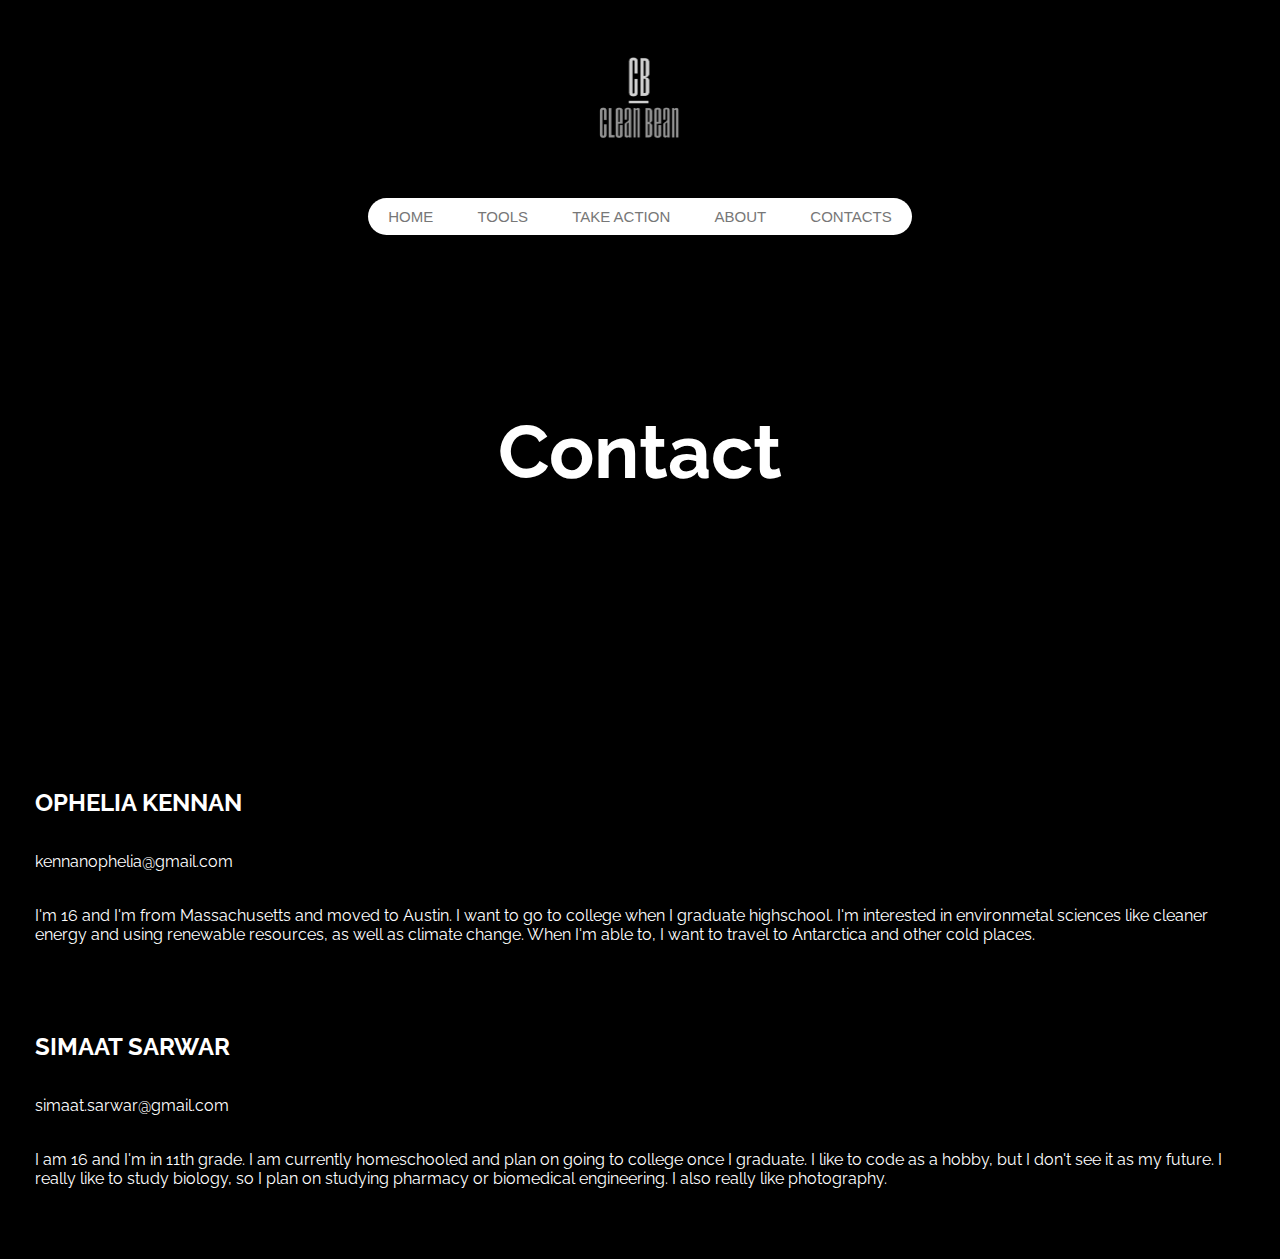
<file: contact.html>
<!DOCTYPE html>
<html>
   <style>
   body {
       background: black; no-repeat center fixed;
       backhround-size cover;
       height: 100%
       overFlow: scroll;
   }
   @import url('https://fonts.googleapis.com/css?family=Roboto');

body{
  font-family: 'Roboto', sans-serif;
}

h2{
  margin:0px;
  text-transform: uppercase;
}

h6{
  margin:0px;
  color:#777;
}

.wrapper{
  text-align:center;
  margin:50px auto;
}

.tabs{
  margin-top:50px;
  font-size:15px;
  padding:0px;
  list-style:none;
  background:#fff;
  box-shadow:0px 5px 20px rgba(0,0,0,0.1);
  display:inline-block;
  border-radius:50px;
  position:relative;
}

.tabs a{
  text-decoration:none;
  color: #777;
  text-transform:uppercase;
  padding:10px 20px;
  display:inline-block;
  position:relative;
  z-index:1;
  transition-duration:0.6s;
}

.tabs a.active{
  color:#fff;
}

.tabs a i{
  margin-right:5px;
}

.tabs .selector{
  height:100%;
  display:inline-block;
  position:absolute;
  left:0px;
  top:0px;
  z-index:1;
  border-radius:50px;
  transition-duration:0.6s;
  transition-timing-function: cubic-bezier(0.68, -0.55, 0.265, 1.55);
  background: #05abe0;
  background: -moz-linear-gradient(45deg, #05abe0 0%, #8200f4 100%);
  background: -webkit-linear-gradient(45deg, #05abe0 0%,#8200f4 100%);
  background: linear-gradient(45deg, #05abe0 0%,#8200f4 100%);
  filter: progid:DXImageTransform.Microsoft.gradient( startColorstr='#05abe0', endColorstr='#8200f4',GradientType=1 );
}
</style>

<head>
   <meta charset="UTF-8>"
   <meta name="veiwport" content="width=device=width, intial-scale=1"/>
   <title>Clean Bean</title>
       <link rel="stylesheet" type="text/css" href="style.css">
       <link href="https://fonts.googleapis.com/css?family=Advent+Pro|Raleway&display=swap" rel="stylesheet">
       <link href="https://fonts.googleapis.com/css?family=Anton&display=swap" rel="stylesheet">
       <style>
body, html {
  height: 100%;
  margin: 0;
}

.bg {
  /* The image used */
  background-image: url("https://images.squarespace-cdn.com/content/v1/52c22508e4b05fa3de86a340/1414530114518-A48RQACJHC7QPMYQ3W61/ke17ZwdGBToddI8pDm48kNBhxsR5AixTPaSt36FQjZRZw-zPPgdn4jUwVcJE1ZvWQUxwkmyExglNqGp0IvTJZamWLI2zvYWH8K3-s_4yszcp2ryTI0HqTOaaUohrI8PIHEpb-MmdDNvFVgjmeoENIlexef176In2EgYPtI8R2-8KMshLAGzx4R3EDFOm1kBS/Bull+Moose+in+Denali+%7C+www.BullMoosePatrol.com");

  /* Full height */
  height: 50%;

  /* Center and scale the image nicely */
  background-position: center;
  background-repeat: no-repeat;
  background-size: cover;
}
</style>
</head>

<!-- <div class="topnav">
  <ul>
    <li><a class="active" href="index.html">HOME</a></li>
    <li><a href="tools.html">TOOLS</a></li>
    <li><a href="takeaction.html">TAKE ACTION</a></li>
    <li><a href="about.html">ABOUT</a></li>
    <li><a href="contact.html">CONTACT</a></li>
  </ul>
</div> -->

<div class="wrapper">
    <center><a href= "tools.html"><img src= "logo.png" width= 90.5px height=93.75></a></center>
    
    <nav class="tabs">
        <div class="selector"></div>
        <a href="index.html">Home</a>
        <a href="tools.html">Tools</a>
        <a href="takeaction.html">Take Action</a>
        <a href="about.html">About</a>
        <a href="contact.html">Contacts</a>
      </nav>
    </div>

<div class="bg"><br><br><br><br><h1 style= "font-size: 75px; color: white; font-family: 'Raleway', sans-serif; text-align: center">Contact</h1>
</div>
<!-- <h1><p style= "font-size: 75px; color: white; font-family: 'Raleway', sans-serif; text-align: center">Contact</p></h1> -->
<br>
      <h2><p style="color: white; font-family: 'Raleway', sans-serif; margin: 35px;">Ophelia Kennan</p></h2>
      <p style="color: white; font-family: 'Raleway', sans-serif; margin: 35px;"> kennanophelia@gmail.com</p>
      <p style="color: white; font-family: 'Raleway', sans-serif; margin: 35px;"> I'm 16 and I'm from Massachusetts and moved to Austin. I want to go to college when I graduate highschool. I'm interested in environmetal sciences like cleaner energy and using renewable resources, as well as climate change. When I'm able to, I want to travel to Antarctica and other cold places.</p></center>
<br>
      <h2><p style="color: white; font-family: 'Raleway', sans-serif; margin: 35px;">Simaat Sarwar</p></h2>
      <p style="color: white; font-family: 'Raleway', sans-serif; margin: 35px; ">simaat.sarwar@gmail.com</p>
      <p style="color: white; font-family: 'Raleway', sans-serif; margin: 35px;">I am 16 and I'm in 11th grade. I am currently homeschooled and plan on going to college once I graduate. I like to code as a hobby, but I don't see it as my future. I really like to study biology, so I plan on studying pharmacy or biomedical engineering. I also really like photography.</p></center>
<br>
<br>

</html>
</file>
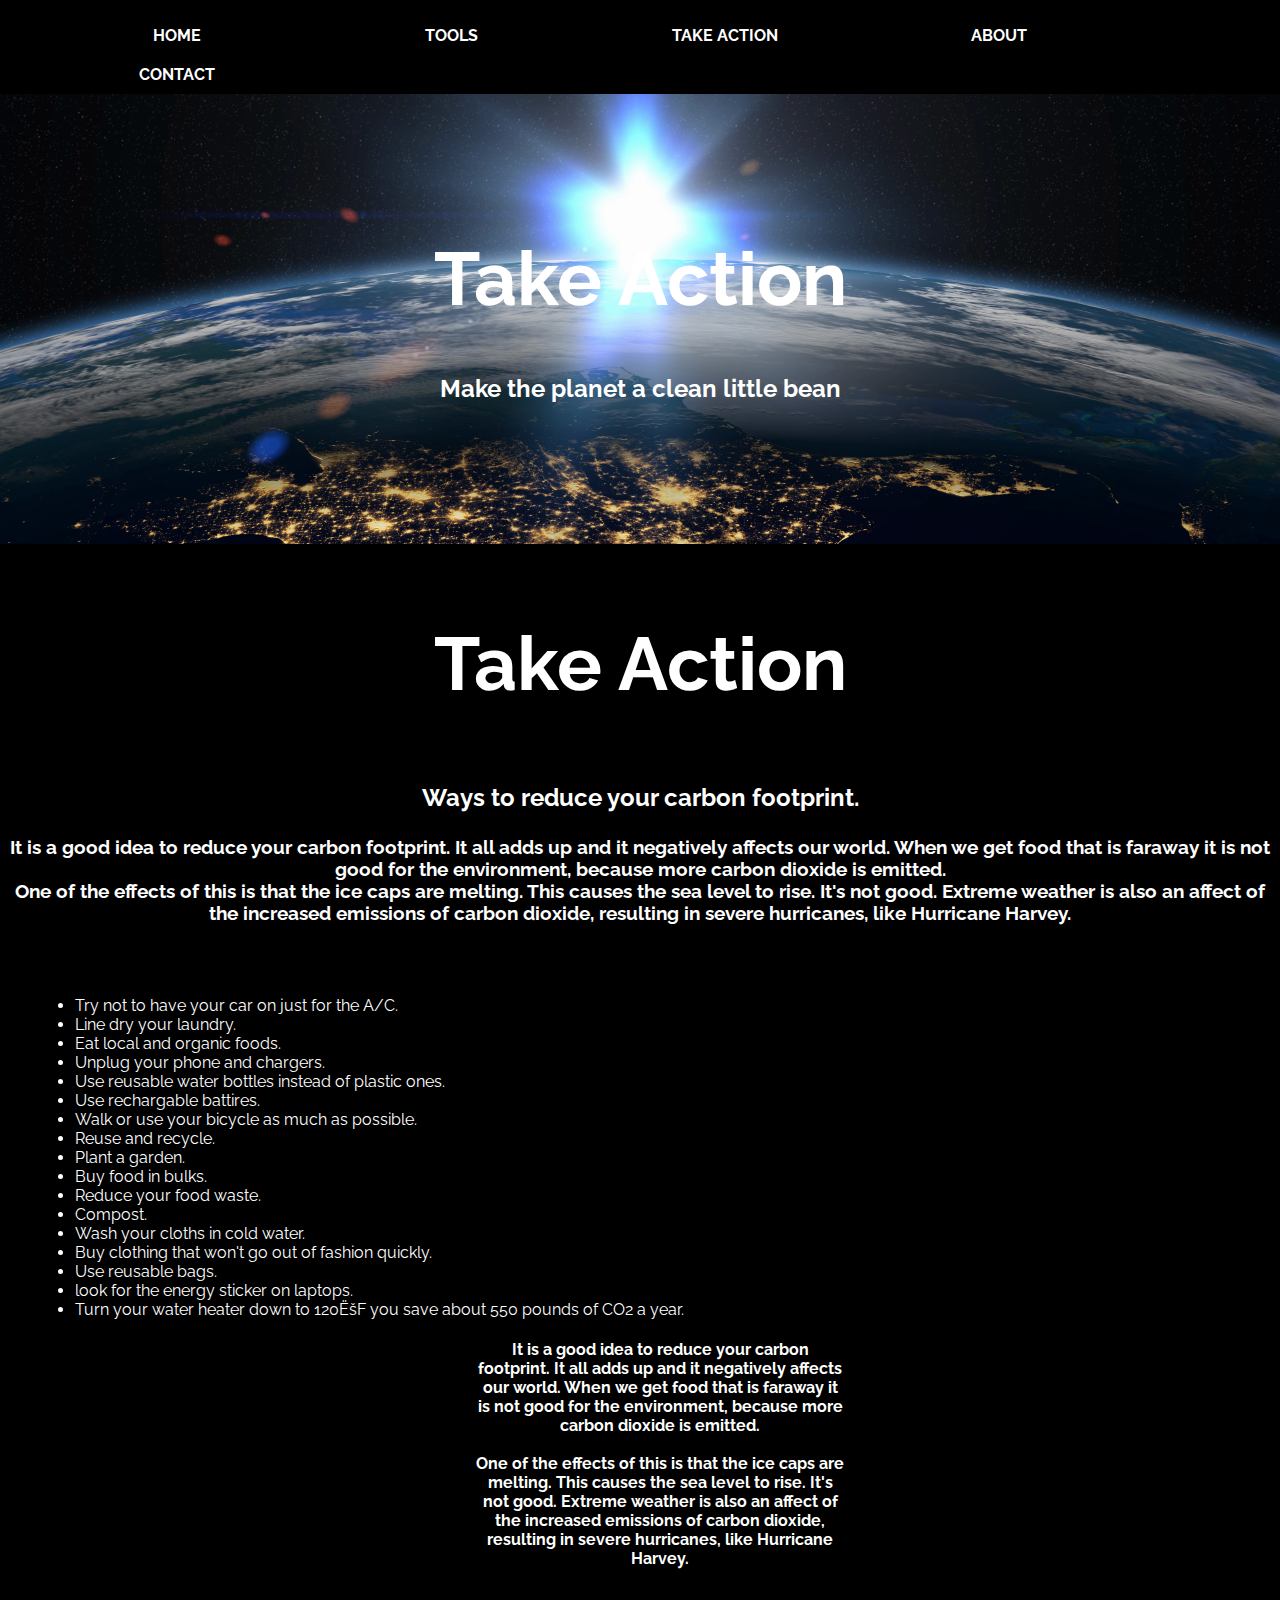
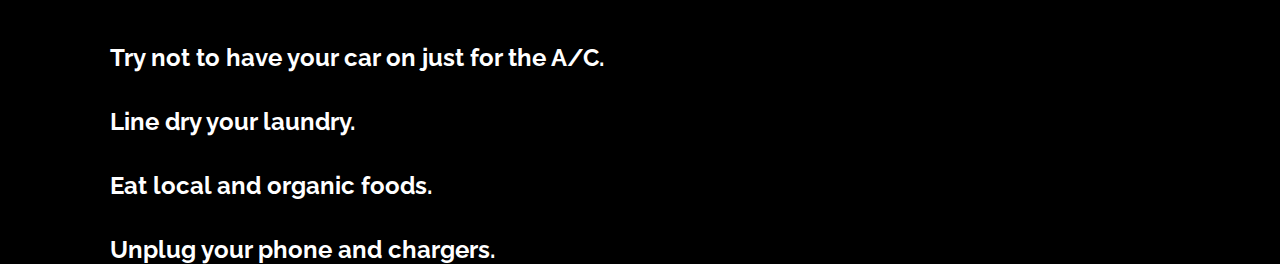
<file: takeaction.html>
<!DOCTYPE html>
<html>
   <style>
   body {
       background: black; no-repeat center fixed;
       background-size cover;
       height: 100%
       overFlow: scroll;
   }
</style>

<head>
   <meta charset="UTF-8>"
   <meta name="veiwport" content="width=device=width, intial-scale=1"/>
   <title>Clean Bean</title>
       <link rel="stylesheet" type="text/css" href="style.css">
       <link href="https://fonts.googleapis.com/css?family=Advent+Pro|Raleway&display=swap" rel="stylesheet">
       <link href="https://fonts.googleapis.com/css?family=Anton&display=swap" rel="stylesheet">
       <style>
body, html {
  height: 100%;
  margin: 0;
}

.bg {
  /* The image used */
  background-image: url("earth1.jpeg");

  /* Full height */
  height: 50%;

  /* Center and scale the image nicely */
  background-position: center;
  background-repeat: no-repeat;
  background-size: cover;
}
</style>
</head>

<body>
  <div class="topnav">
    <ul>
      <li><a class="active" href="index.html">HOME</a></li>
      <li><a href="tools.html">TOOLS</a></li>
      <li><a href="takeaction.html">TAKE ACTION</a></li>
      <li><a href="about.html">ABOUT</a></li>
      <li><a href="contact.html">CONTACT</a></li>
    </ul>
  </div>
 <div class="bg"><br><br><br><br><br><h1 style= "font-size: 75px; color: white; font-family: 'Raleway', sans-serif; text-align: center">Take Action</h1>
   <center><h2 style="color: white; font-family: 'Raleway', sans-serif;">Make the planet a clean little bean</center></h2>
</div>
<h1><p style= "font-size: 75px; color: white; font-family: 'Raleway', sans-serif; text-align: center">Take Action</p></h1>
   <center><h2><p style="color: white; font-family: 'Raleway', sans-serif;">Ways to reduce your carbon footprint.</center></p></h2>
   <center><h3><p style="color: white; font-family: 'Raleway', sans-serif;">It is a good idea to reduce your carbon footprint. It all adds up and it negatively affects our world. When we get food that is faraway it is not good for the environment, because more carbon dioxide is emitted. <br>
         One of the effects of this is that the ice caps are melting. This causes the sea level to rise. It's not good. Extreme weather is also an affect of the increased emissions of carbon dioxide, resulting in severe hurricanes, like Hurricane Harvey.  </center></p></h3><br>
     <ul style="color: white; font-family: 'Raleway', sans-serif; margin: 35px">
        <li>Try not to have your car on just for the A/C.</li>
        <li>Line dry your laundry.</li>
        <li>Eat local and organic foods.</li>
        <li>Unplug your phone and chargers.</li>
        <li>Use reusable water bottles instead of plastic ones.</li>
        <li>Use rechargable battires.</li>
        <li>Walk or use your bicycle as much as possible.</li>
        <li>Reuse and recycle.</li>
        <li>Plant a garden.</li>
        <li>Buy food in bulks.</li>
        <li>Reduce your food waste.</li>
        <li>Compost.</li>
        <li>Wash your cloths in cold water.</li>
        <li>Buy clothing that won't go out of fashion quickly.</li>
        <li>Use reusable bags.</li>
        <li>look for the energy sticker on laptops.</li>
        <li> Turn your water heater down to 120˚F you save about 550 pounds of CO2 a year.</li>
        

<!-- <h1 style= "font-size: 75px; color: white; font-family: 'Raleway', sans-serif; text-align: center">Take Action</h1> -->
   <!-- <center><h2 style="color: white; font-family: 'Raleway', sans-serif;">Make the planet a clean little bean</center></h2> -->
   <center><h4 style="color: white; font-family: 'Raleway', sans-serif; margin-left: 400px; margin-right: 400px">It is a good idea to reduce your carbon footprint. It all adds up and it negatively affects our world. When we get food that is faraway it is not good for the environment, because more carbon dioxide is emitted. <br>
        <br>One of the effects of this is that the ice caps are melting. This causes the sea level to rise. It's not good. Extreme weather is also an affect of the increased emissions of carbon dioxide, resulting in severe hurricanes, like Hurricane Harvey.  </center></h3><br>
     <!-- <ul style="color: white; font-family: 'Raleway', sans-serif; margin: 35px"> -->
        <h2 style="color: white; font-family: 'Raleway', sans-serif; margin: 35px">Try not to have your car on just for the A/C.</h2></li>
          <!-- <p style="color: white; font-family: 'Raleway', sans-serif; margin: 35px"> When you are in the car waiting for someone or you need to step out of your car, try not to leave your A/C running while you are waiting since you are burning fuel and that emits a significant amount of carbon dioxide.</p> -->
        <h2 style="color: white; font-family: 'Raleway', sans-serif; margin: 35px">Line dry your laundry.</h2>
        <h2 style="color: white; font-family: 'Raleway', sans-serif; margin: 35px">Eat local and organic foods.</h2>
        <h2 style="color: white; font-family: 'Raleway', sans-serif; margin: 35px">Unplug your phone and chargers.</h2>
     </ul>


    </Body>
<html>
</file>
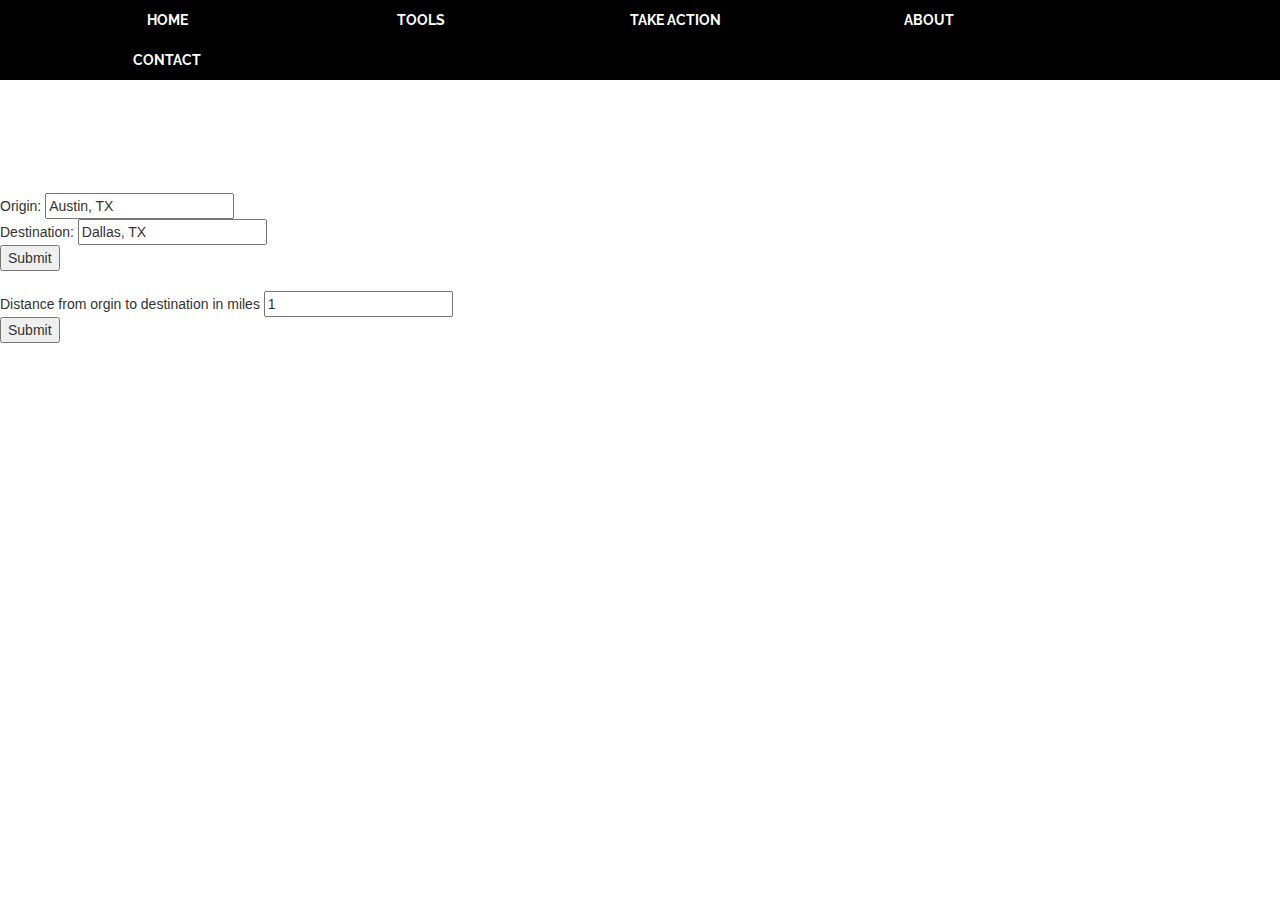
<file: tools.html>
<!DOCTYPE html>
<html>
   <style>
   body {
       background: black; no-repeat center fixed;
       background-size cover;
       height: 100%
       overFlow: scroll;
   }
</style>

<head>
  <meta name="viewport" content="initial-scale=1.0">
   <meta charset="UTF-8>"
   <meta name="veiwport" content="width=device=width, intial-scale=1"/>
   <title>Clean Bean</title>

       <link rel="stylesheet" type="text/css" href="style.css">
       <link href="https://fonts.googleapis.com/css?family=Advent+Pro|Raleway&display=swap" rel="stylesheet">
       <link href="https://fonts.googleapis.com/css?family=Anton&display=swap" rel="stylesheet">
       <link rel="stylesheet" href="https://maxcdn.bootstrapcdn.com/bootstrap/3.3.7/css/bootstrap.min.css" integrity="sha384-BVYiiSIFeK1dGmJRAkycuHAHRg32OmUcww7on3RYdg4Va+PmSTsz/K68vbdEjh4u" crossorigin="anonymous">
     	 <link rel="stylesheet" href="https://maxcdn.bootstrapcdn.com/font-awesome/4.6.3/css/font-awesome.min.css">
       <script src="https://d3js.org/d3.v5.min.js"></script>
       <style>
     /* Always set the map height explicitly to define the size of the div
      * element that contains the map. */
     #map {
       height: 100%;
     }
     /* Optional: Makes the sample page fill the window. */
     html, body {
       height: 100%;
       margin: 0;
       padding: 0;
     }
   </style>
</head>

<body>
  <div class="topnav">
    <ul>
      <li><a class="active" href="index.html">HOME</a></li>
      <li><a href="tools.html">TOOLS</a></li>
      <li><a href="takeaction.html">TAKE ACTION</a></li>
      <li><a href="about.html">ABOUT</a></li>
      <li><a href="contact.html">CONTACT</a></li>
    </ul>
  </div>
<h1><p style= "font-size: 75px; color: white; font-family: 'Raleway', sans-serif; text-align: center">Tools</p></h1>

<!-- <form action="tools.html" method="post" style="font-size: 30px; color: white; font-family: 'Raleway', sans-serif;">
Origin: <input type="text" name="origin" value="New York, USA"><br>
Destination: <input type="text" name="destination" value="Boston, USA"><br>
<input type="submit" value="Submit">
</form> -->


<form>
  Origin: <input id="forminput1" type="text" name="origin" value="Austin, TX"><br>
  Destination: <input id="forminput2" type="text" name="destination" value="Dallas, TX"><br>
  <!-- <input type="submit" value="Submit"> -->
  
  <button type="button" onclick="myNewFunction(); distanceFunction();">Submit</button>
  <div id="map">
  </div>
<br>
Distance from orgin to destination in miles <input id="forminput" type="integer" name="distance" value="1"><br>
<!-- <input type="submit" value="Submit"> -->

<button type="button" onclick="myFunction()">Submit</button>
<div id="calc">
</div>
</form>

<script src="https://ajax.googleapis.com/ajax/libs/jquery/1.12.4/jquery.min.js"></script>
<!-- Latest compiled and minified JavaScript -->
<script src="https://maxcdn.bootstrapcdn.com/bootstrap/3.3.7/js/bootstrap.min.js" integrity="sha384-Tc5IQib027qvyjSMfHjOMaLkfuWVxZxUPnCJA7l2mCWNIpG9mGCD8wGNIcPD7Txa" crossorigin="anonymous"></script>
<script src="script.js" type="text/javascript"></script>
<!-- <h1><p style= "font-size: 75px; color: white; font-family: 'Raleway', sans-serif; text-align: center">Under Construction</p></h1> -->

    <!-- <div id="map"></div>
    <script>
      var map;
      function initMap() {
        map = new google.maps.Map(document.getElementById('map'), {
          center: {lat: -34.397, lng: 150.644},
          zoom: 8
        });
      }
    </script>
    <script src="https://maps.googleapis.com/maps/api/js?key=AIzaSyCMKUhq1j9jggF4kw_qmsrVaPjV-GvYYIU&callback=initMap"
    async defer></script> -->
<!-- <a mimetype="application/json""> -->
<!-- <a href="https://maps.googleapis.com/maps/api/distancematrix/json?units=imperial&origins=40.6655101,-73.89188969999998&destinations=enc:_kjwFjtsbMt%60EgnKcqLcaOzkGari%40naPxhVg%7CJjjb%40cqLcaOzkGari%40naPxhV:&key=AIzaSyCMKUhq1j9jggF4kw_qmsrVaPjV-GvYYIU">Test</a>
    https://maps.googleapis.com/maps/api/distancematrix/json?units=imperial&origins=New+York,USA&destinations=Boston,USA&key=AIzaSyCMKUhq1j9jggF4kw_qmsrVaPjV-GvYYIU
<!-- </a> -->
  </body>
</html>
</file>
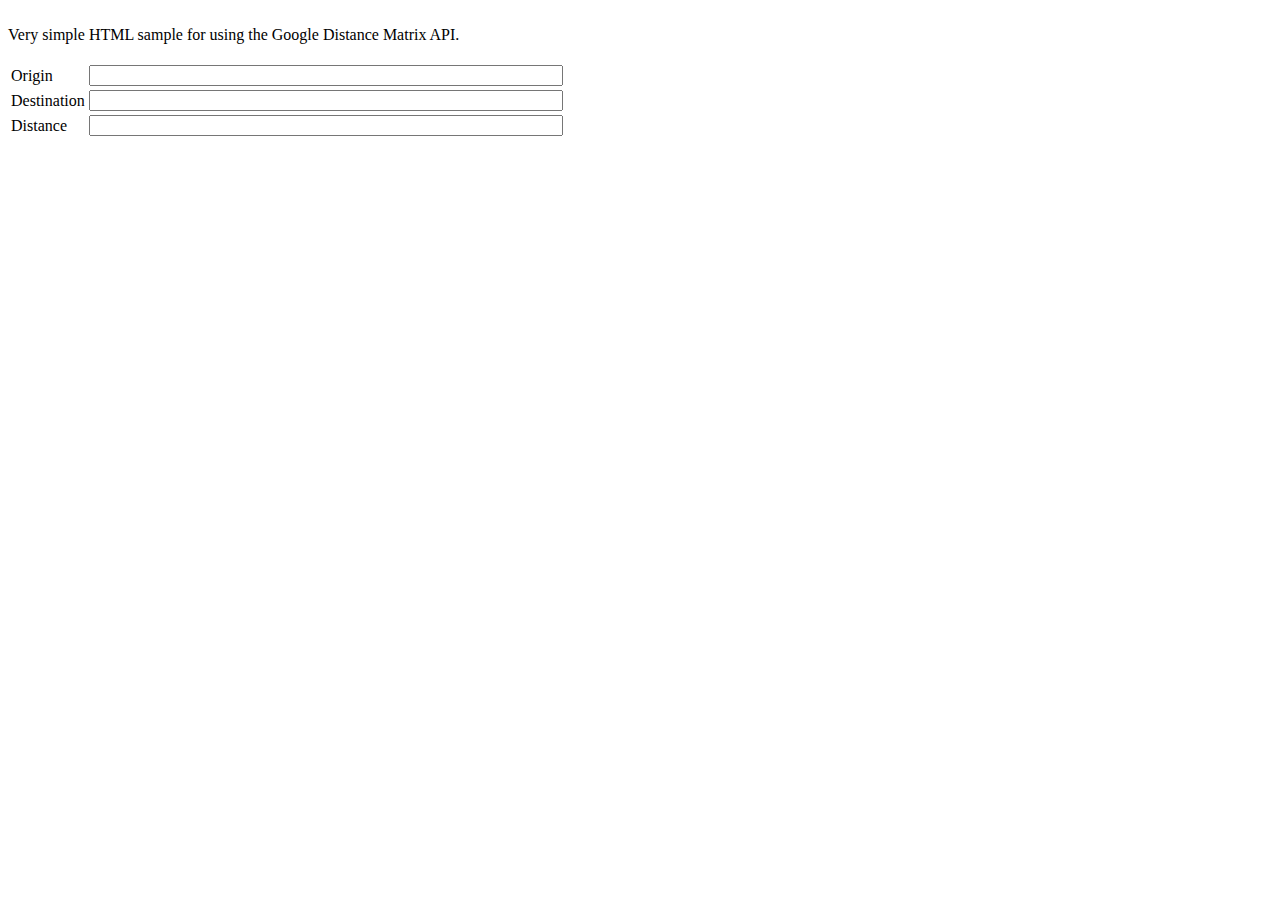
<file: toos_example.html>
<!DOCTYPE html>
<html>
   <head>
      <script type="text/javascript" src="http://maps.google.com/maps/api/js?sensor=false"></script>
      <script type="text/javascript">
         var origin = "Colombo, Srilanka",
             destination = "Stockholm, Sweden",
             service = new google.maps.DistanceMatrixService();

         service.getDistanceMatrix(
             {
                 origins: [origin],
                 destinations: [destination],
                 travelMode: google.maps.TravelMode.DRIVING,
                 avoidHighways: false,
                 avoidTolls: false
             },
             callback
         );

         function callback(response, status) {
             var orig = document.getElementById("orig"),
                 dest = document.getElementById("dest"),
                 dist = document.getElementById("dist");

             if(status=="OK") {
                 dest.value = response.destinationAddresses[0];
                 orig.value = response.originAddresses[0];
                 dist.value = response.rows[0].elements[0].distance.text;
             } else {
                 alert("Error: " + status);
             }
         }
      </script>
   </head>
   <body>
      <br>
      Very simple HTML sample for using the Google Distance Matrix API.<br><br>
      <table border="0">
         <tr>
            <td>Origin</td>
            <td><input id="orig" type="text" style="width:35em"></td>
         </tr>
         <tr>
            <td>Destination</td>
            <td><input id="dest" type="text" style="width:35em"></td>
         </tr>
         <tr>
            <td>Distance</td>
            <td><input id="dist" type="text" style="width:35em"></td>
         </tr>
      </table>
   </body>
</html>
</file>
<file: style.css>
.topnav {
    background-color: black;
    overflow: auto;
    float: none;
    text-align: center;



  }

  /* Style the links inside the navigation bar */
/* .topnav a {
    float: left;
    color: black;
    text-align: center;
    padding: 10px;
    text-decoration: none;
    font-size: 17px;
    width: 23%;
  } */
.topnav li{
      display:inline;
  }

.topnav a {
    float: left;
    display: block;
    width: 254px;
    font-weight: bold;
    color: white;
    background-color:  black;
    text-align: center;
    display: inline-block;
    padding: 10px;
    text-decoration: none;
    text-transform: uppercase;
    font-family:  'Raleway', sans-serif;
 }


  /* Change the color of links on hover */
 .topnav a:hover {
    background-color:  gray;
    color: black;
  }


  /* Container holding the image and the text */
  .container {
    position: relative;
    text-align: center;
    color: white;
  }

  /* Centered text */
.centered {
  position: absolute;
  top: 25%;
  left: 50%;
  transform: translate(-50%, -50%);
  font-size: 100;
  font-family:  'Advent Pro', sans-serif;
}

.column {
  float: left;
  width: 50%;
}

/* Clear floats after the columns */
.row:after {
  content: "";
  display: table;
  clear: both;
}


.button {
  background-color: #4CAF50; /* Green */
  border: none;
  color: white;
  padding: 16px 32px;
  text-align: center;
  text-decoration: none;
  display: inline-block;
  font-size: 16px;
  margin: 4px 2px;

  .button5 {
  background-color: white;
  color: black;
  border: 2px solid #555555;
}

.button5:hover {
  background-color: #555555;
  color: white;
}

.fa {
  padding: 20px;
  font-size: 30px;
  width: 30px;
  text-align: center;
  text-decoration: none;
  margin: 5px 2px;
  border-radius: 50%;
}

.fa:hover {
    opacity: 0.7;
}
.fa-google {
  background: #dd4b39;
  color: white;
}
.fa-linkedin {
background: #007bb5;
color: white;
}
.fa-instagram {
background: #125688;
color: white;
}

.footer {
   position: fixed;
   left: 0;
   bottom: 0;
   width: 100%;
   background-color: #404444;
   color: white;
   text-align: center;
   font-family:  'Advent Pro', sans-serif;
}

/* img{
  display: block;
  margin-left: auto;
  margin-right: auto;
  margin-top: 500px;
  width: 40%;
} */

/* body{
  font-family:  'Raleway', sans-serif;
}

h2{
  margin:0px;
  text-transform: uppercase;
}

h6{
  margin:0px;
  color:#777;
}

.wrapper{
  text-align:center;
  margin:50px auto;
}

.tabs{
  margin-top:50px;
  font-size:15px;
  padding:0px;
  list-style:none;
  background:#fff;
  box-shadow:0px 5px 20px rgba(0,0,0,0.1);
  display:inline-block;
  border-radius:50px;
  position:relative;
}

.tabs a{
  text-decoration:none;
  color: #777;
  text-transform:uppercase;
  padding:10px 20px;
  display:inline-block;
  position:relative;
  z-index:1;
  transition-duration:0.6s;
}

.tabs a.active{
  color:#fff;
}

.tabs a i{
  margin-right:5px;
}

.tabs .selector{
  height:100%;
  display:inline-block;
  position:absolute;
  left:0px;
  top:0px;
  z-index:1;
  border-radius:50px;
  transition-duration:0.6s;
  transition-timing-function: cubic-bezier(0.68, -0.55, 0.265, 1.55);

  background: #05abe0;
  background: -moz-linear-gradient(45deg, #05abe0 0%, #8200f4 100%);
  background: -webkit-linear-gradient(45deg, #05abe0 0%,#8200f4 100%);
  background: linear-gradient(45deg, #05abe0 0%,#8200f4 100%);
  filter: progid:DXImageTransform.Microsoft.gradient( startColorstr='#05abe0', endColorstr='#8200f4',GradientType=1 );
} */
</file>
